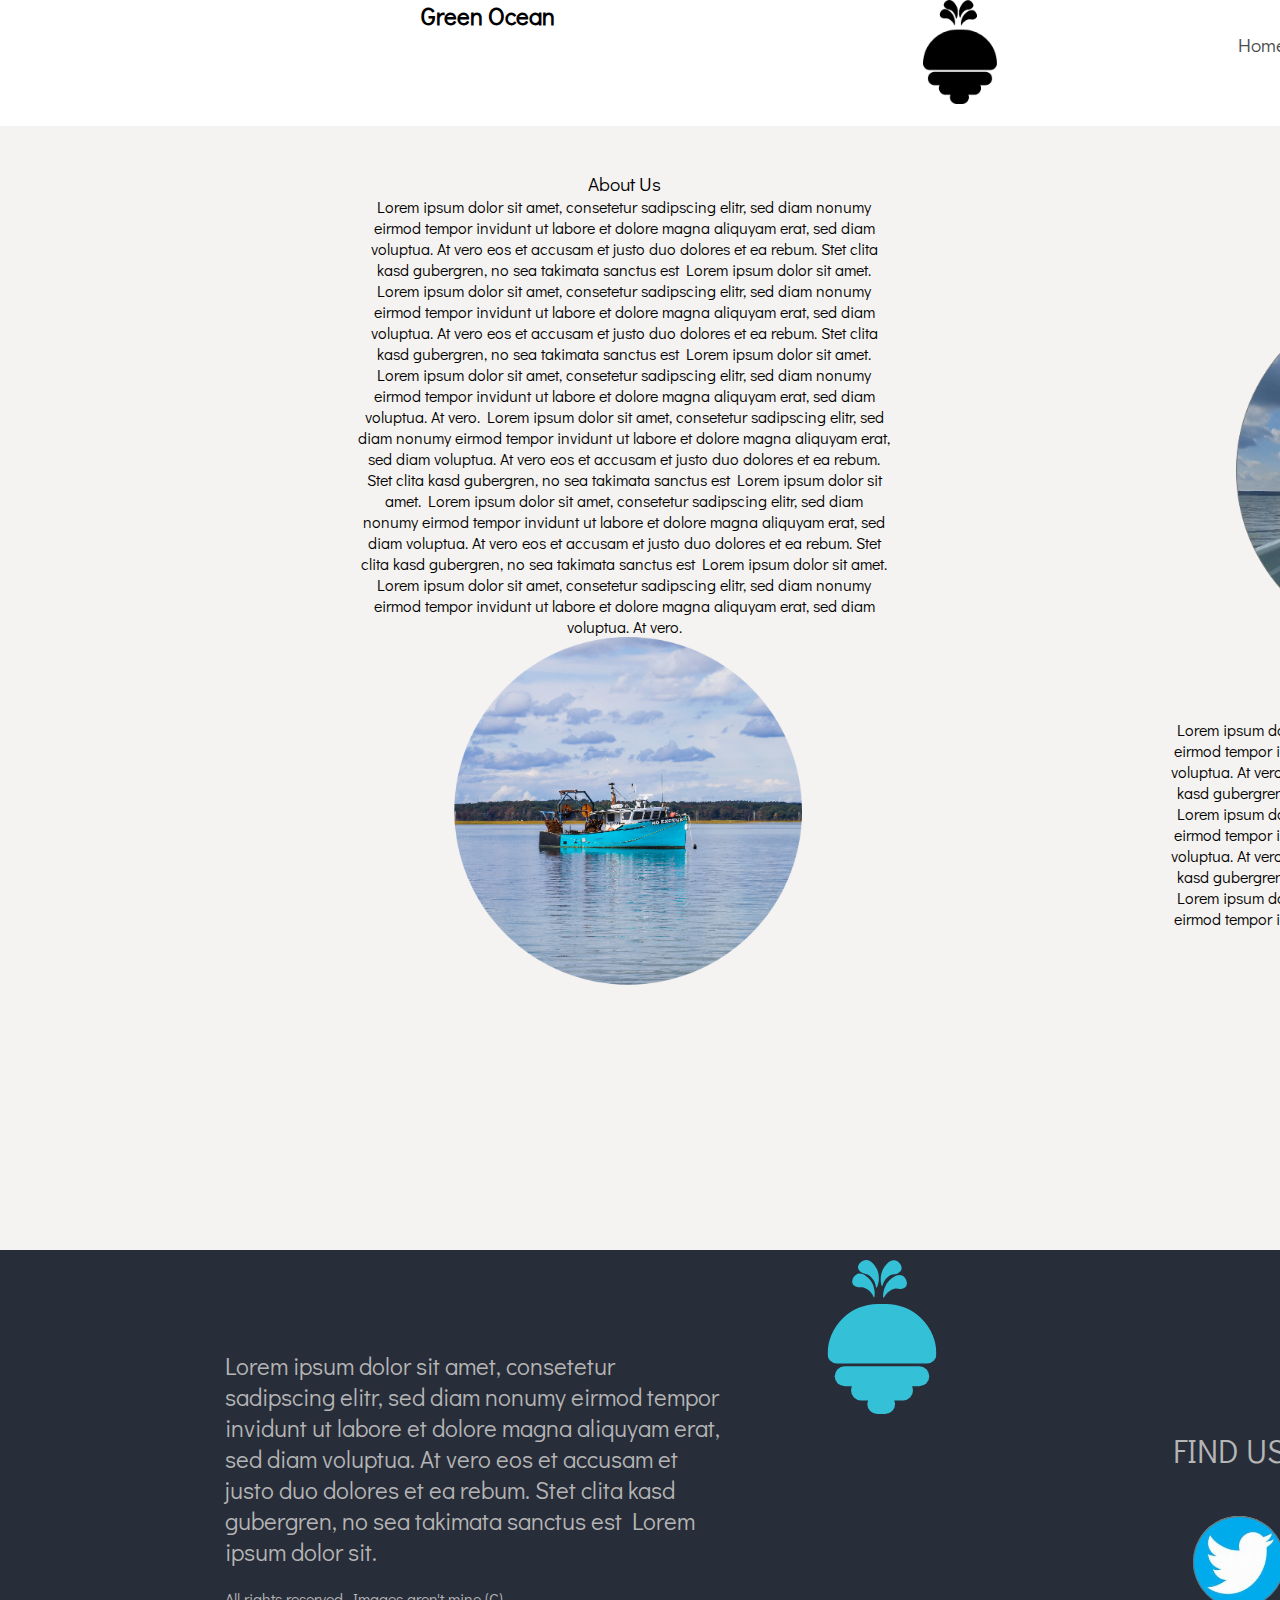
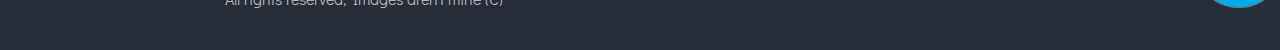
<file: about.html>
<!DOCTYPE html>
<html lang="en">

<head>
    <meta charset="UTF-8">
    <meta http-equiv="X-UA-Compatible" content="IE=edge">
    <meta name="viewport" content="width=device-width, initial-scale=1.0">
    <title>About</title>
    <style>
        @import url('./css/styles.css');
    </style>
    <link rel="preconnect" href="https://fonts.googleapis.com">
    <link rel="preconnect" href="https://fonts.gstatic.com" crossorigin>
    <link href="https://fonts.googleapis.com/css2?family=Didact+Gothic&display=swap" rel="stylesheet">
</head>

<body>
    <div class="wrapper">



        <header>

            <h1>Green Ocean</h1>
            <div class="logo-bin">
                <div class="logo">
                    <img src="./Images/logoblack.png" alt="" width="80%" height="auto">
                </div>
            </div>
            <nav>
                <ul>
                    <li>
                        <a href="index.html">Home</a>
                    </li>
                    <li>
                        <a href="gallery.html">More Info</a>
                    </li>
                    <li>
                        <a href="Donate.html">Donate</a>
                    </li>
                    <li>
                        <div class="buttondrop">
                            <div class="dropbtn">
                                <button id="uniquebutton">More</button>
                                <div class="dropdown-content">
                                    <a href="about.html">About us</a>
                                    <a href="contact.html">Contact</a>

                                </div>
                            </div>
                        </div>
                    </li>

                </ul>
            </nav>
        </header>




        <div class="section --big">

            <div class="about">
                <div>
                    <div class="leftside">
                        <h3>About Us</h3>
                        <p>
                            Lorem ipsum dolor sit amet, consetetur sadipscing elitr, sed diam nonumy eirmod tempor
                            invidunt ut
                            labore et dolore magna aliquyam erat, sed diam voluptua. At vero eos et accusam et justo duo
                            dolores
                            et ea rebum. Stet clita kasd gubergren, no sea takimata sanctus est Lorem ipsum dolor sit
                            amet.
                            Lorem ipsum dolor sit amet, consetetur sadipscing elitr, sed diam nonumy eirmod tempor
                            invidunt ut
                            labore et dolore magna aliquyam erat, sed diam voluptua. At vero eos et accusam et justo duo
                            dolores
                            et ea rebum. Stet clita kasd gubergren, no sea takimata sanctus est Lorem ipsum dolor sit
                            amet.
                            Lorem ipsum dolor sit amet, consetetur sadipscing elitr, sed diam nonumy eirmod tempor
                            invidunt ut
                            labore et dolore magna aliquyam erat, sed diam voluptua. At vero.
                            Lorem ipsum dolor sit amet, consetetur sadipscing elitr, sed diam nonumy eirmod tempor
                            invidunt ut
                            labore et dolore magna aliquyam erat, sed diam voluptua. At vero eos et accusam et justo duo
                            dolores
                            et ea rebum. Stet clita kasd gubergren, no sea takimata sanctus est Lorem ipsum dolor sit
                            amet.
                            Lorem ipsum dolor sit amet, consetetur sadipscing elitr, sed diam nonumy eirmod tempor
                            invidunt ut
                            labore et dolore magna aliquyam erat, sed diam voluptua. At vero eos et accusam et justo duo
                            dolores
                            et ea rebum. Stet clita kasd gubergren, no sea takimata sanctus est Lorem ipsum dolor sit
                            amet.
                            Lorem ipsum dolor sit amet, consetetur sadipscing elitr, sed diam nonumy eirmod tempor
                            invidunt ut
                            labore et dolore magna aliquyam erat, sed diam voluptua. At vero.
                        </p>
                        <img src="./Images/ScrollGroup6.png" alt="" width="40%" height="40%">
                    </div>

                </div>
                <hr>
                <div>
                    <!---->
                    <div class="rightside">
                        <img src="./Images/Group13.png" alt="" width="70%" height="auto">
                        <h3>What we do</h3>
                        <p>
                            Lorem ipsum dolor sit amet, consetetur sadipscing elitr, sed diam nonumy eirmod tempor
                            invidunt ut
                            labore et dolore magna aliquyam erat, sed diam voluptua. At vero eos et accusam et justo duo
                            dolores
                            et ea rebum. Stet clita kasd gubergren, no sea takimata sanctus est Lorem ipsum dolor sit
                            amet.
                            Lorem ipsum dolor sit amet, consetetur sadipscing elitr, sed diam nonumy eirmod tempor
                            invidunt ut
                            labore et dolore magna aliquyam erat, sed diam voluptua. At vero eos et accusam et justo duo
                            dolores
                            et ea rebum. Stet clita kasd gubergren, no sea takimata sanctus est Lorem ipsum dolor sit
                            amet.
                            Lorem ipsum dolor sit amet, consetetur sadipscing elitr, sed diam nonumy eirmod tempor
                            invidunt ut
                            labore et dolore magna aliquyam erat, sed diam voluptua. At vero.

                        </p>
                    </div>
                </div>
            </div>

        </div>

        <div class="footer">
            <footer>

                <div class="text">
                    <p>Lorem ipsum dolor sit amet, consetetur sadipscing elitr, sed diam nonumy eirmod tempor invidunt
                        ut labore et dolore magna aliquyam erat, sed diam voluptua.
                        At vero eos et accusam et justo duo dolores et ea rebum. Stet clita kasd gubergren, no sea
                        takimata sanctus est Lorem ipsum dolor sit.
                    </p>
                    <br>
                    <p id="copyright"> All rights reserved, Images aren't mine (C)</p>
                </div>
                <div class="footerlogo">
                    <img src="./Images/MaskGroup2.svg" alt="">
                </div>

                <div class="socialcopy">
                    <p id="findmore">FIND US AND MORE OF OUR WORK HERE.</p>
                    <img src="./Images/twitter.svg" alt="">
                    <img src="./Images/insta.svg" alt="">
                    <img src="./Images/youtube.svg" alt="">
                    <img src="./Images/tiktok.svg" alt="">

                </div>
            </footer>
        </div>
    </div>
</body>

</html>
</file>
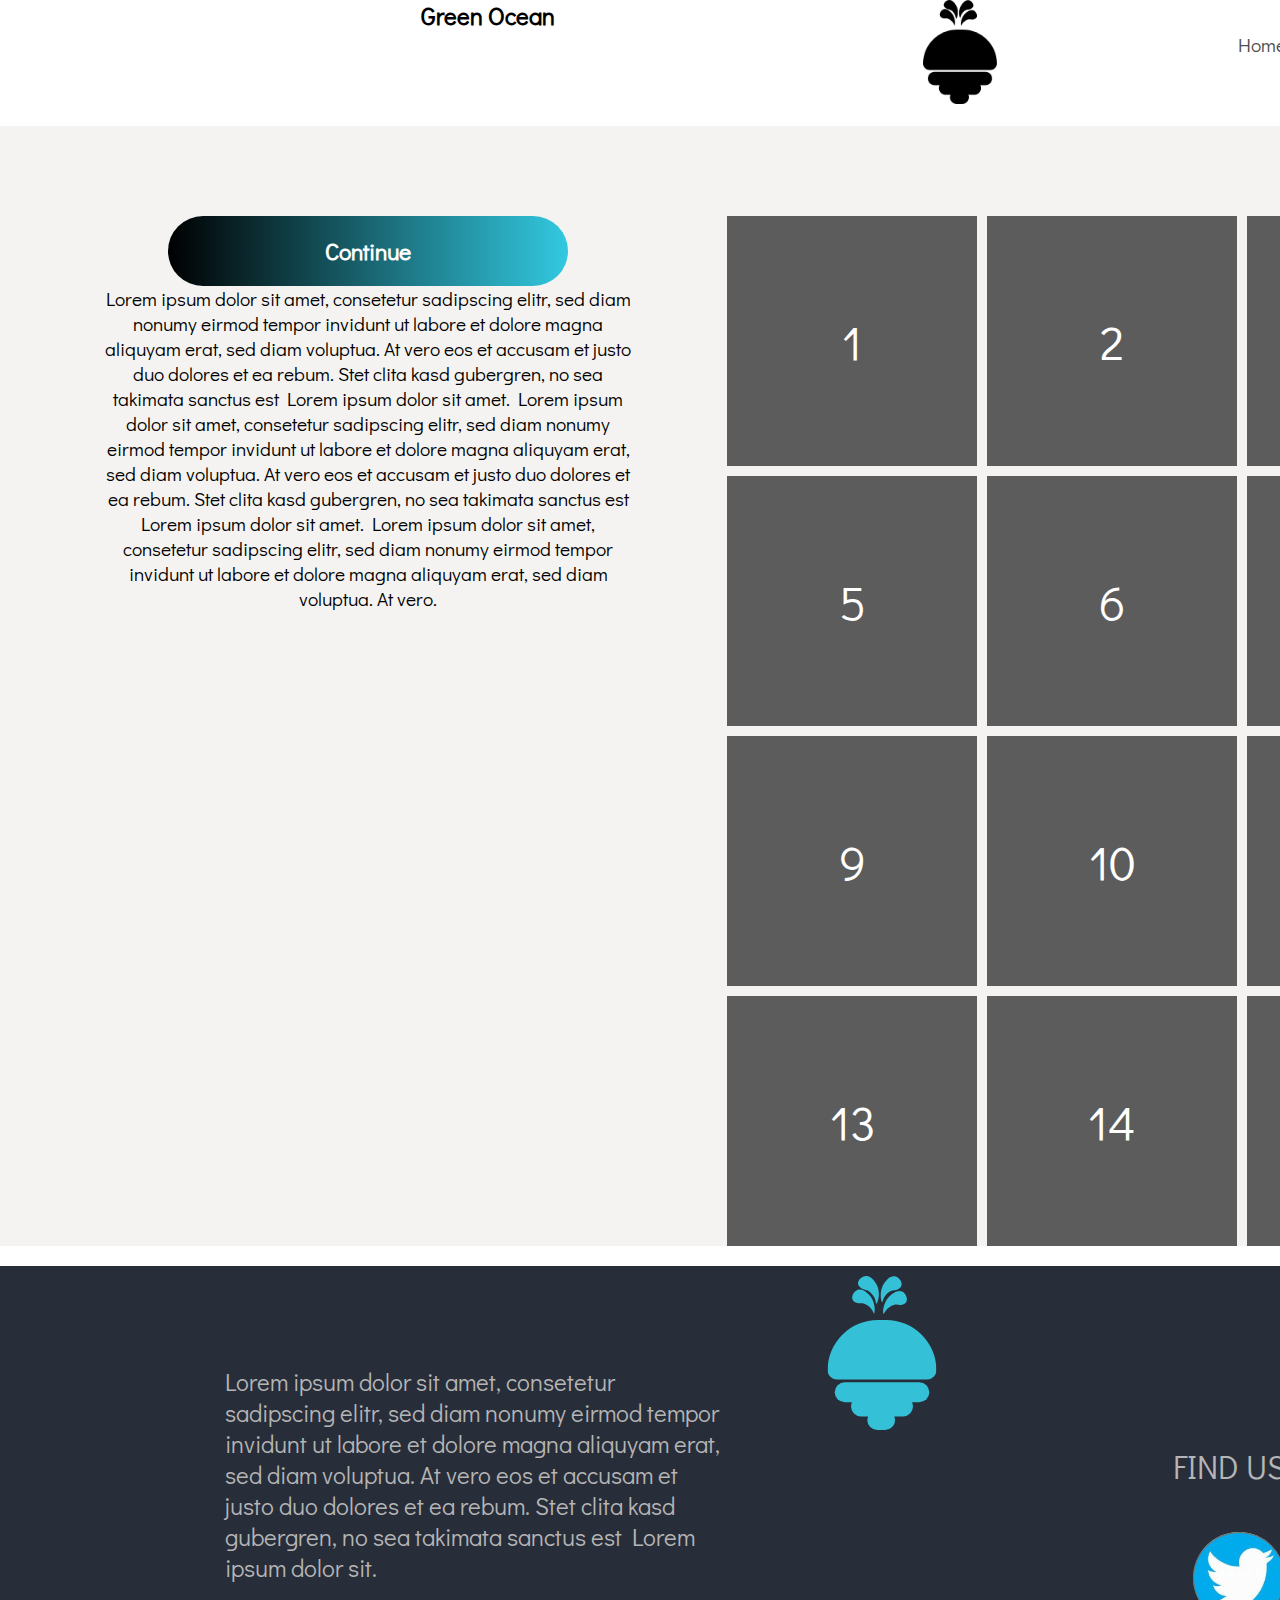
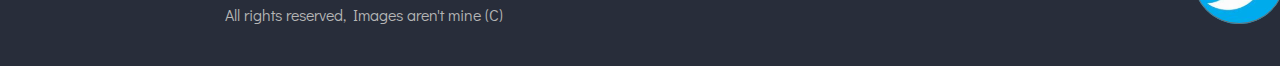
<file: biggergallery.html>
<!DOCTYPE html>
<html lang="en">

<head>
    <meta charset="UTF-8">
    <meta http-equiv="X-UA-Compatible" content="IE=edge">
    <meta name="viewport" content="width=device-width, initial-scale=1.0">
    <title>Gallery</title>
    <style>
        @import url('./css/styles.css');
    </style>
    <link rel="preconnect" href="https://fonts.googleapis.com">
    <link rel="preconnect" href="https://fonts.gstatic.com" crossorigin>
    <link href="https://fonts.googleapis.com/css2?family=Didact+Gothic&display=swap" rel="stylesheet">
</head>

<body>
    <div class="wrapper">



        <header>

            <h1>Green Ocean</h1>
            <div class="logo-bin">
                <div class="logo">
                    <img src="./Images/logoblack.png" alt="" width="80%" height="auto">
                </div>
            </div>
            <nav>
                <ul>
                    <li>
                        <a href="index.html">Home</a>
                    </li>
                    <li>
                        <a href="gallery.html">More Info</a>
                    </li>
                    <li>
                        <a href="Donate.html">Donate</a>
                    </li>
                    <li>
                        <div class="buttondrop">
                            <div class="dropbtn">
                                <button id="uniquebutton">More</button>
                                <div class="dropdown-content">
                                    <a href="about.html">About us</a>
                                    <a href="contact.html">Contact</a>

                                </div>
                            </div>
                        </div>
                    </li>

                </ul>
            </nav>
        </header>





        <div class="gallery">
            <div class="container">
                <div class="button">
                    <button> <a href="biggergallery.html">Continue</a> </button>
                </div>
                <div class="gallerytext">
                    <p>Lorem ipsum dolor sit amet, consetetur sadipscing elitr, sed diam nonumy eirmod tempor invidunt
                        ut labore et dolore magna aliquyam erat, sed diam voluptua.
                        At vero eos et accusam et justo duo dolores et ea rebum. Stet clita kasd gubergren, no sea
                        takimata sanctus est Lorem ipsum dolor sit amet. Lorem ipsum dolor sit amet, consetetur
                        sadipscing elitr,
                        sed diam nonumy eirmod tempor invidunt ut labore et dolore magna aliquyam erat, sed diam
                        voluptua. At vero eos et accusam et justo duo dolores et ea rebum. Stet clita kasd gubergren, no
                        sea takimata sanctus est Lorem ipsum dolor sit amet.
                        Lorem ipsum dolor sit amet, consetetur sadipscing elitr, sed diam nonumy eirmod tempor invidunt
                        ut labore et dolore magna aliquyam erat, sed diam voluptua. At vero.
                    </p>
                </div>
            </div>
            <div class="gallery-grid">
                <div class="cardex">1</div>
                <div class="cardex">2</div>
                <div class="cardex">3</div>
                <div class="cardex">4</div>
                <div class="cardex">5</div>
                <div class="cardex">6</div>
                <div class="cardex">7</div>
                <div class="cardex">8</div>
                <div class="cardex">9</div>
                <div class="cardex">10</div>
                <div class="cardex">11</div>
                <div class="cardex">12</div>
                <div class="cardex">13</div>
                <div class="cardex">14</div>
                <div class="cardex">15</div>
                <div class="cardex">16</div>
            </div>
        </div>

        <div class="footer">
            <footer>

                <div class="text">
                    <p>Lorem ipsum dolor sit amet, consetetur sadipscing elitr, sed diam nonumy eirmod tempor invidunt
                        ut labore et dolore magna aliquyam erat, sed diam voluptua.
                        At vero eos et accusam et justo duo dolores et ea rebum. Stet clita kasd gubergren, no sea
                        takimata sanctus est Lorem ipsum dolor sit.
                    </p>
                    <br>
                    <p id="copyright"> All rights reserved, Images aren't mine (C)</p>
                </div>

                <div class="footerlogo">
                    <img src="./Images/MaskGroup2.svg" alt="">
                </div>
                <div class="socialcopy">
                    <p id="findmore">FIND US AND MORE OF OUR WORK HERE.</p>
                    <img src="./Images/twitter.svg" alt="">
                    <img src="./Images/insta.svg" alt="">
                    <img src="./Images/youtube.svg" alt="">
                    <img src="./Images/tiktok.svg" alt="">

                </div>
            </footer>
        </div>
    </div>
</body>

</html>
</file>
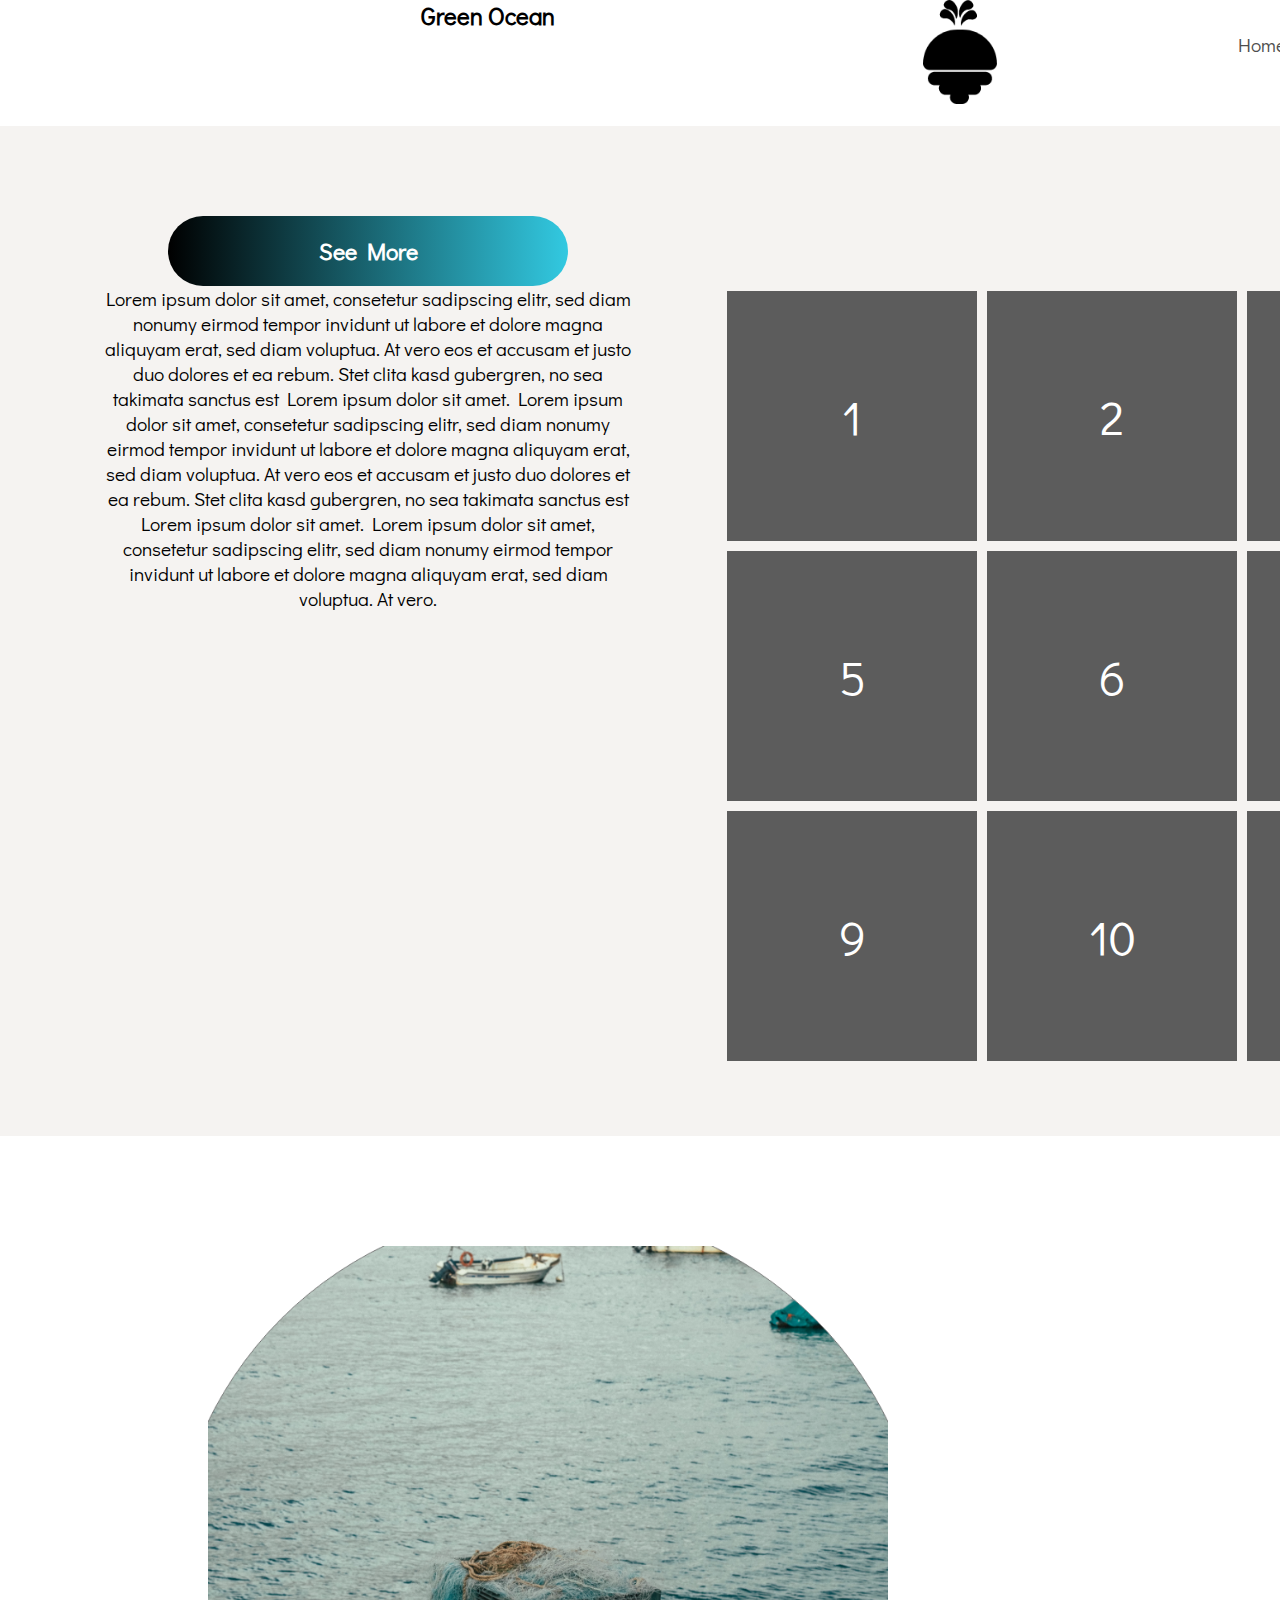
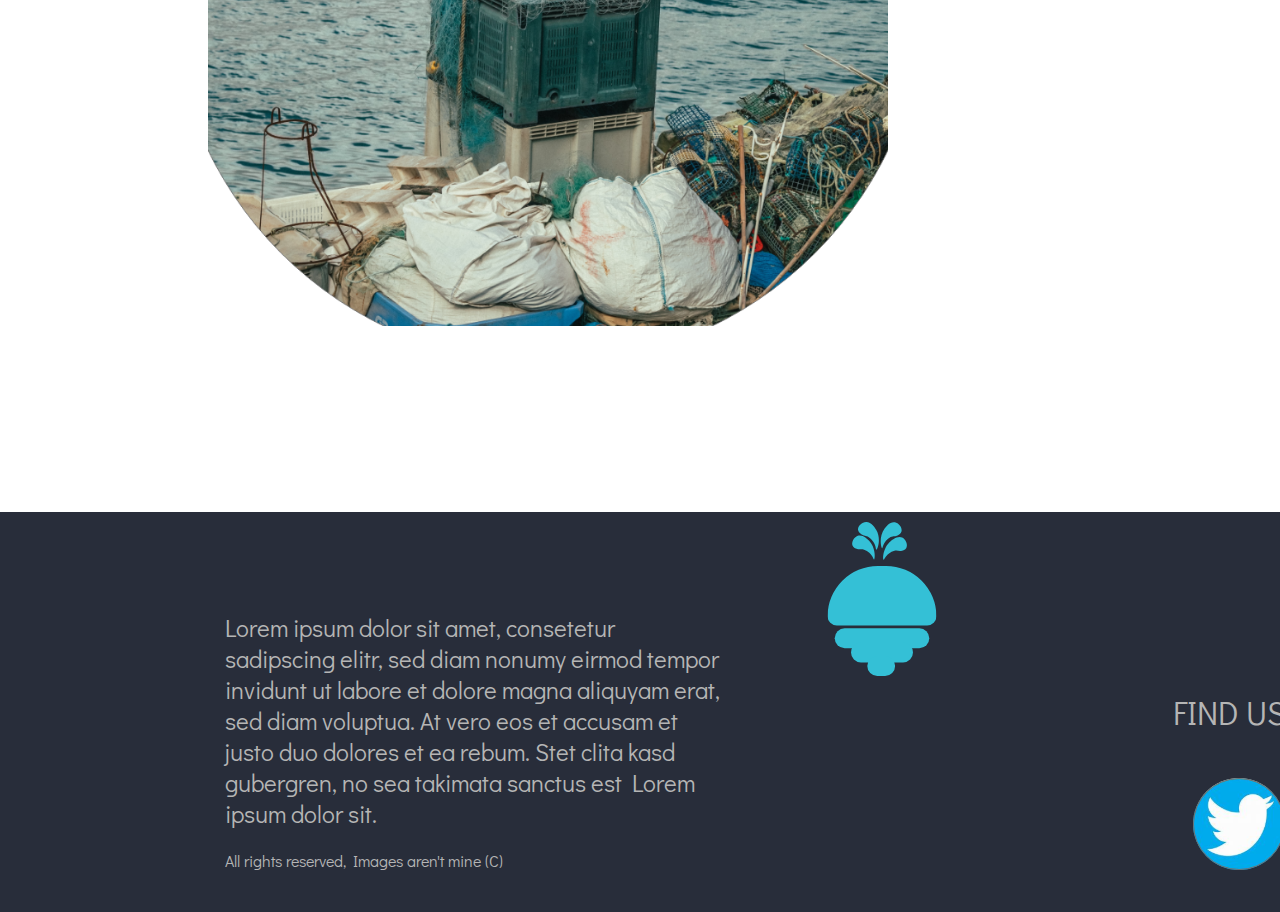
<file: gallery.html>
<!DOCTYPE html>
<html lang="en">

<head>
    <meta charset="UTF-8">
    <meta http-equiv="X-UA-Compatible" content="IE=edge">
    <meta name="viewport" content="width=device-width, initial-scale=1.0">
    <title>More Info</title>
    <style>
        @import url('./css/styles.css');
    </style>
    <link rel="preconnect" href="https://fonts.googleapis.com">
    <link rel="preconnect" href="https://fonts.gstatic.com" crossorigin>
    <link href="https://fonts.googleapis.com/css2?family=Didact+Gothic&display=swap" rel="stylesheet">
</head>

<body>
    <div class="wrapper">



        <header>

            <h1>Green Ocean</h1>
            <div class="logo-bin">
                <div class="logo">
                    <img src="./Images/logoblack.png" alt="" width="80%" height="auto">
                </div>
            </div>
            <nav>
                <ul>
                    <li>
                        <a href="index.html">Home</a>
                    </li>
                    <li>
                        <a href="gallery.html">More Info</a>
                    </li>
                    <li>
                        <a href="Donate.html">Donate</a>
                    </li>
                    <li>
                        <div class="buttondrop">
                            <div class="dropbtn">
                                <button id="uniquebutton">More</button>
                                <div class="dropdown-content">
                                    <a href="about.html">About us</a>
                                    <a href="contact.html">Contact</a>

                                </div>
                            </div>
                        </div>
                    </li>

                </ul>
            </nav>
        </header>





        <div class="gallery">
            <div class="container">
                <div class="button">
                    <button> <a href="biggergallery.html">See More</a> </button>
                </div>
                <div class="gallerytext">
                    <p>Lorem ipsum dolor sit amet, consetetur sadipscing elitr, sed diam nonumy eirmod tempor invidunt
                        ut labore et dolore magna aliquyam erat, sed diam voluptua.
                        At vero eos et accusam et justo duo dolores et ea rebum. Stet clita kasd gubergren, no sea
                        takimata sanctus est Lorem ipsum dolor sit amet. Lorem ipsum dolor sit amet, consetetur
                        sadipscing elitr,
                        sed diam nonumy eirmod tempor invidunt ut labore et dolore magna aliquyam erat, sed diam
                        voluptua. At vero eos et accusam et justo duo dolores et ea rebum. Stet clita kasd gubergren, no
                        sea takimata sanctus est Lorem ipsum dolor sit amet.
                        Lorem ipsum dolor sit amet, consetetur sadipscing elitr, sed diam nonumy eirmod tempor invidunt
                        ut labore et dolore magna aliquyam erat, sed diam voluptua. At vero.
                    </p>
                </div>
            </div>
            <div class="gallery-grid">
                <div class="cardex">1</div>
                <div class="cardex">2</div>
                <div class="cardex">3</div>
                <div class="cardex">4</div>
                <div class="cardex">5</div>
                <div class="cardex">6</div>
                <div class="cardex">7</div>
                <div class="cardex">8</div>
                <div class="cardex">9</div>
                <div class="cardex">10</div>
                <div class="cardex">11</div>
                <div class="cardex">12</div>
            </div>
        </div>
        <div class="section --small">
            <img src="./Images/ScrollGroup5.png" alt="" width="680" height="680">
            <div class="container">
                <h3>Polluted Oceans</h3>
                <p>
                    Lorem ipsum dolor sit amet, consetetur sadipscing elitr, sed diam nonumy eirmod tempor invidunt ut
                    labore et dolore magna aliquyam erat, sed diam voluptua.
                    At vero eos et accusam et justo duo dolores et ea rebum. Stet clita kasd gubergren, no sea takimata
                    sanctus est Lorem ipsum dolor sit amet. Lorem ipsum dolor sit amet,
                    consetetur sadipscing elitr, sed diam nonumy eirmod tempor invidunt ut labore et dolore magna
                    aliquyam erat, sed diam voluptua. At vero eos et accusam et justo duo dolores et ea rebum. Stet
                    clita kasd gubergren,
                    no sea takimata sanctus est Lorem ipsum dolor sit amet.
                    Lorem ipsum dolor sit amet, consetetur sadipscing elitr, sed diam nonumy eirmod tempor invidunt ut
                    labore et dolore magna aliquyam erat, sed diam voluptua. At vero.
                </p>
            </div>

        </div>
        <div class="footer">
            <footer>

                <div class="text">
                    <p>Lorem ipsum dolor sit amet, consetetur sadipscing elitr, sed diam nonumy eirmod tempor invidunt
                        ut labore et dolore magna aliquyam erat, sed diam voluptua.
                        At vero eos et accusam et justo duo dolores et ea rebum. Stet clita kasd gubergren, no sea
                        takimata sanctus est Lorem ipsum dolor sit.
                    </p>
                    <br>
                    <p id="copyright"> All rights reserved, Images aren't mine (C)</p>
                </div>
                <div class="footerlogo">
                    <img src="./Images/MaskGroup2.svg" alt="">
                </div>

                <div class="socialcopy">
                    <p id="findmore">FIND US AND MORE OF OUR WORK HERE.</p>
                    <img src="./Images/twitter.svg" alt="">
                    <img src="./Images/insta.svg" alt="">
                    <img src="./Images/youtube.svg" alt="">
                    <img src="./Images/tiktok.svg" alt="">

                </div>
            </footer>
        </div>
    </div>
</body>

</html>
</file>
